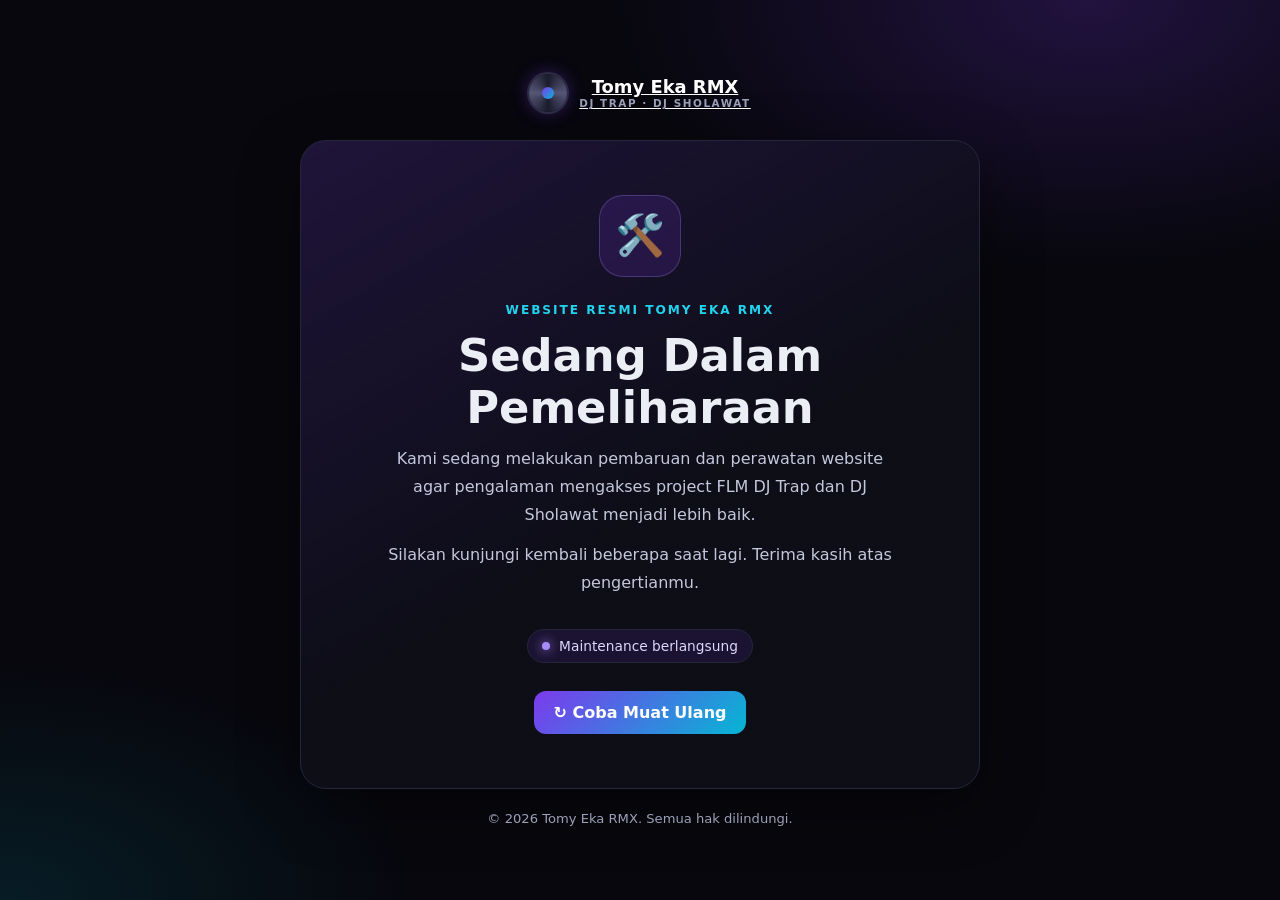
<file: Index.html>
<!DOCTYPE html>
<html lang="id">
<head>
  <meta charset="UTF-8">
  <meta name="viewport" content="width=device-width, initial-scale=1">
  <meta name="theme-color" content="#07070d">
  <meta name="robots" content="noindex, nofollow">
  <meta name="description" content="Website Tomy Eka RMX sedang dalam pemeliharaan.">
  <title>Sedang Maintenance – Tomy Eka RMX</title>
  <style>
    :root{color-scheme:dark;--bg:#07070d;--bg2:#0d0d17;--card:#12121e;--line:#26263b;--text:#eceef6;--muted:#9aa0b8;--violet:#7c3aed;--cyan:#22d3ee;--grad:linear-gradient(135deg,#7c3aed,#06b6d4)}
    *{box-sizing:border-box}body{margin:0;min-height:100vh;display:grid;place-items:center;padding:24px;font-family:system-ui,-apple-system,"Segoe UI",Roboto,Arial,sans-serif;color:var(--text);background:radial-gradient(800px 450px at 85% 0,rgba(124,58,237,.22),transparent 60%),radial-gradient(700px 400px at 0 100%,rgba(6,182,212,.12),transparent 60%),var(--bg)}
    .wrap{width:min(100%,680px);text-align:center}.brand{display:inline-flex;align-items:center;gap:12px;margin-bottom:28px;font-weight:800;font-size:1.12rem;color:#fff}.disc{width:38px;height:38px;border-radius:50%;background:conic-gradient(#1b1b2c,#555577,#1b1b2c,#555577,#1b1b2c);position:relative;box-shadow:0 0 0 2px #2c2c44,0 0 18px rgba(124,58,237,.45)}.disc:after{content:"";position:absolute;inset:13px;border-radius:50%;background:var(--grad)}.brand small{display:block;color:var(--muted);font-size:.65rem;letter-spacing:.15em;text-align:left}.card{padding:clamp(28px,6vw,54px) clamp(22px,5vw,44px);border:1px solid var(--line);border-radius:26px;background:linear-gradient(150deg,rgba(124,58,237,.16),rgba(13,13,23,.96) 55%),var(--bg2);box-shadow:0 18px 60px rgba(0,0,0,.4)}.icon{width:82px;height:82px;margin:0 auto 22px;border-radius:24px;display:grid;place-items:center;font-size:2.5rem;background:rgba(124,58,237,.16);border:1px solid rgba(167,139,250,.28)}.eyebrow{color:var(--cyan);font-size:.76rem;font-weight:800;letter-spacing:.16em;text-transform:uppercase}h1{font-size:clamp(1.8rem,6vw,2.8rem);line-height:1.15;margin:12px 0}p{color:#c3c8dc;line-height:1.75;margin:12px auto;max-width:510px}.status{display:inline-flex;align-items:center;gap:9px;margin:20px 0 8px;padding:8px 14px;border:1px solid var(--line);border-radius:999px;color:#ddd6fe;background:rgba(124,58,237,.12);font-size:.86rem}.dot{width:8px;height:8px;border-radius:50%;background:#a78bfa;box-shadow:0 0 12px #a78bfa}.btn{display:inline-flex;justify-content:center;align-items:center;margin-top:20px;padding:12px 20px;border-radius:12px;background:var(--grad);color:white;text-decoration:none;font-weight:750}.btn:hover{filter:brightness(1.12)}.foot{margin-top:22px;color:var(--muted);font-size:.82rem}
    @media(prefers-reduced-motion:no-preference){.icon{animation:pulse 2.5s ease-in-out infinite}@keyframes pulse{50%{transform:translateY(-5px);box-shadow:0 12px 30px rgba(124,58,237,.2)}}}
  </style>
</head>
<body>
  <main class="wrap">
    <a class="brand" href="/" aria-label="Tomy Eka RMX – Beranda"><span class="disc" aria-hidden="true"></span><span>Tomy Eka RMX<small>DJ TRAP · DJ SHOLAWAT</small></span></a>
    <section class="card" aria-labelledby="title">
      <div class="icon" aria-hidden="true">🛠️</div>
      <span class="eyebrow">Website Resmi Tomy Eka RMX</span>
      <h1 id="title">Sedang Dalam Pemeliharaan</h1>
      <p>Kami sedang melakukan pembaruan dan perawatan website agar pengalaman mengakses project FLM DJ Trap dan DJ Sholawat menjadi lebih baik.</p>
      <p>Silakan kunjungi kembali beberapa saat lagi. Terima kasih atas pengertianmu.</p>
      <div class="status"><span class="dot" aria-hidden="true"></span> Maintenance berlangsung</div>
      <br>
      <a class="btn" href="javascript:location.reload()">↻ Coba Muat Ulang</a>
    </section>
    <div class="foot">© <span id="year">2026</span> Tomy Eka RMX. Semua hak dilindungi.</div>
  </main>
  <script>document.getElementById('year').textContent=new Date().getFullYear();</script>
</body>
</html>
</file>
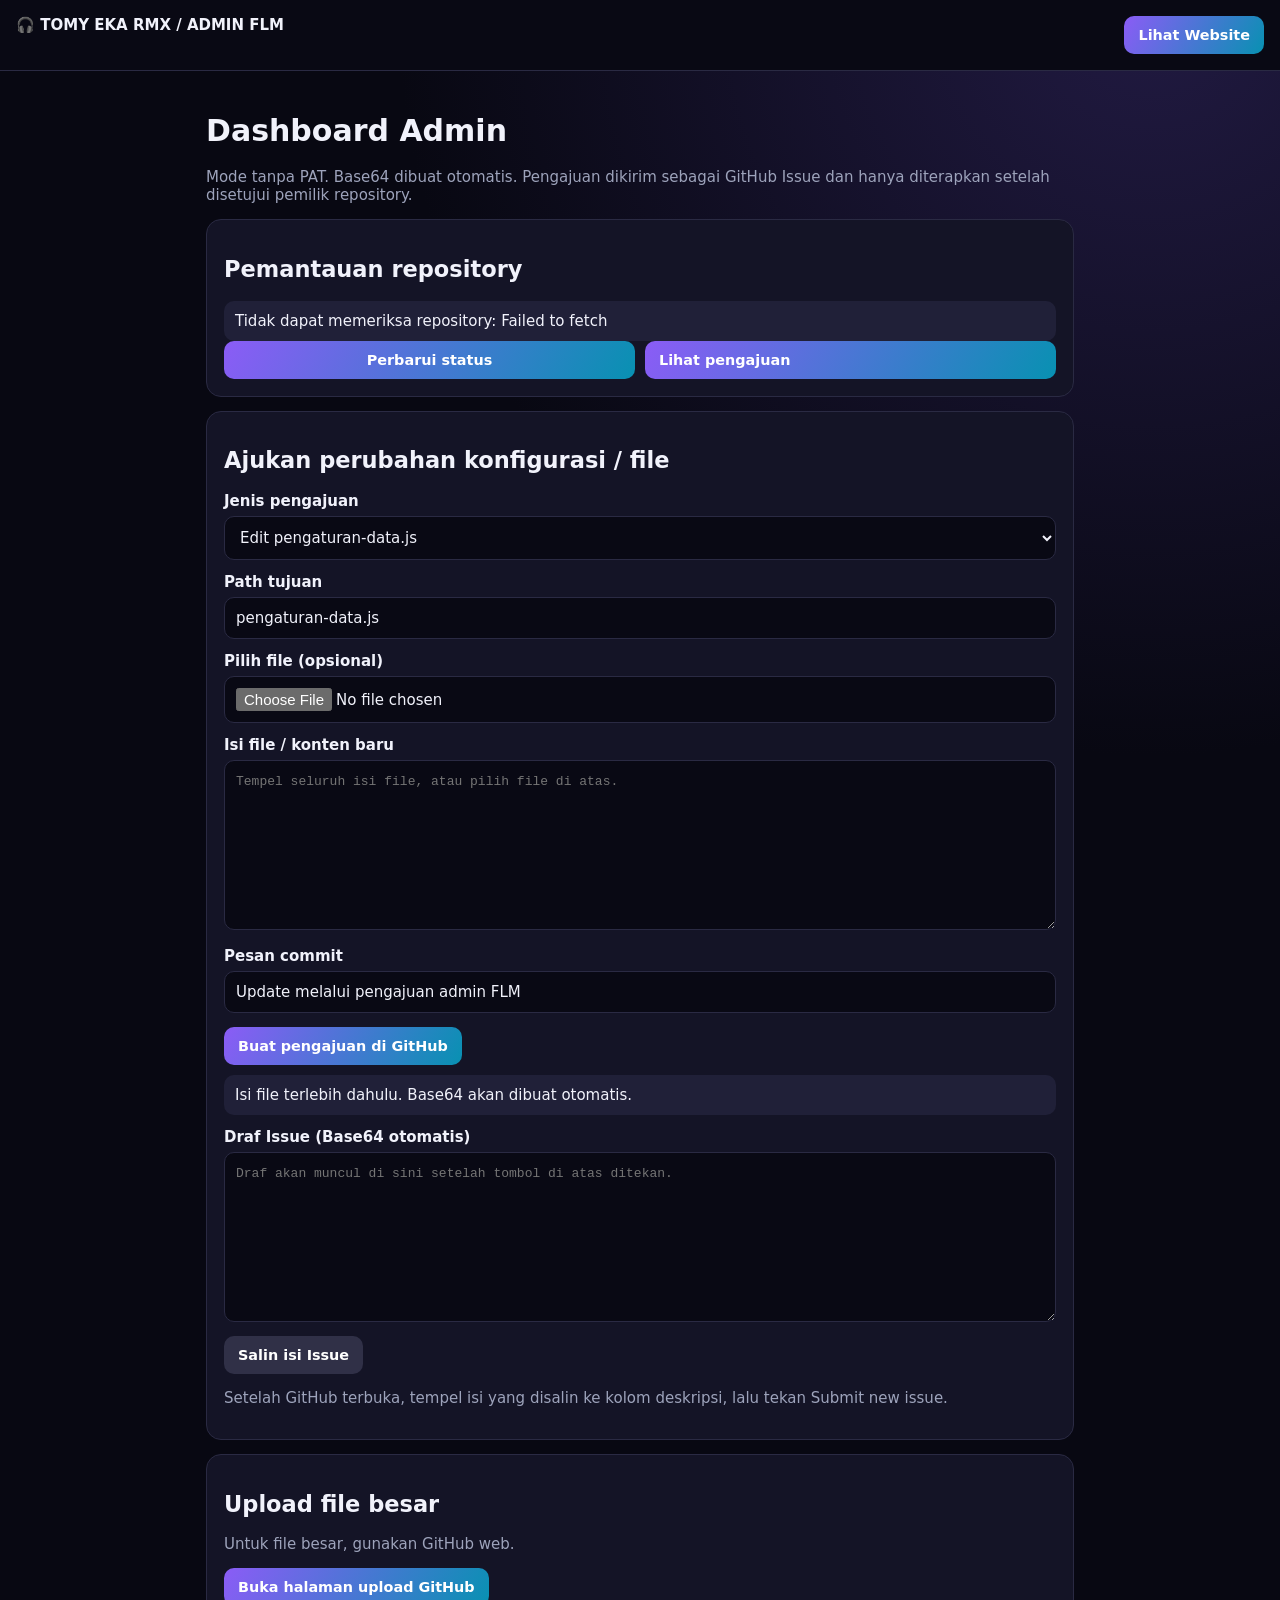
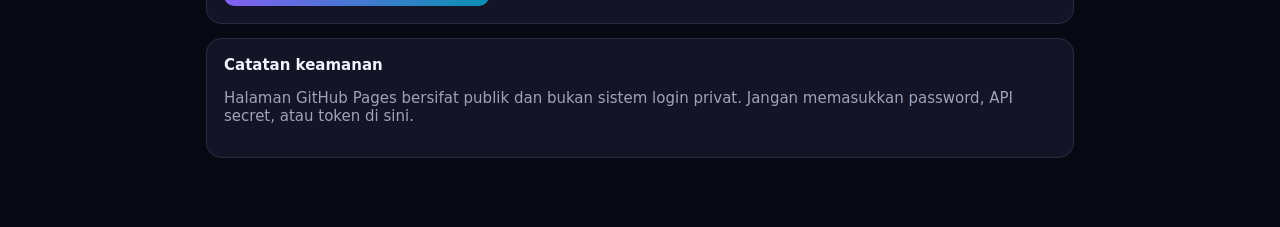
<file: admin.html>
<!doctype html>
<html lang="id"><head><meta charset="utf-8"><meta name="viewport" content="width=device-width,initial-scale=1"><title>Admin FLM — Tomy Eka RMX</title>
<style>
:root{color-scheme:dark;--bg:#080812;--card:#141426;--line:#2a2a43;--text:#f1f2fb;--muted:#9da3bb}*{box-sizing:border-box}body{margin:0;background:radial-gradient(circle at 90% 0%,#211a42,transparent 35%),var(--bg);color:var(--text);font:15px system-ui}header{padding:16px;display:flex;justify-content:space-between;gap:12px;background:#090914;border-bottom:1px solid var(--line)}main{max-width:900px;margin:auto;padding:22px 16px 55px}.card{background:var(--card);border:1px solid var(--line);border-radius:15px;padding:17px;margin:14px 0}.muted,small{color:var(--muted)}button,a.btn{border:0;border-radius:10px;padding:11px 14px;font:700 .9rem system-ui;cursor:pointer;text-decoration:none;display:inline-block;background:linear-gradient(120deg,#8b5cf6,#0891b2);color:white}input,textarea,select{width:100%;background:#090914;border:1px solid var(--line);border-radius:10px;color:var(--text);padding:11px;font:inherit}textarea{min-height:170px;font:13px/1.5 monospace;resize:vertical}label{display:block;margin:13px 0 6px;font-weight:650}.status{padding:11px;border-radius:10px;background:#202038;margin-top:10px;white-space:pre-wrap;overflow-wrap:anywhere}.row{display:flex;gap:10px;flex-wrap:wrap}.row>*{flex:1}@media(max-width:600px){header{display:block}}
</style></head><body>
<header><b>🎧 TOMY EKA RMX / ADMIN FLM</b><a class="btn" href="https://tomyekarmx.dpdns.org/">Lihat Website</a></header>
<main><h1>Dashboard Admin</h1><p class="muted">Mode tanpa PAT. Base64 dibuat otomatis. Pengajuan dikirim sebagai GitHub Issue dan hanya diterapkan setelah disetujui pemilik repository.</p>
<section class="card"><h2>Pemantauan repository</h2><div id="repoStatus" class="status">Memeriksa GitHub…</div><div class="row"><button id="refresh">Perbarui status</button><a class="btn" href="https://github.com/tomyy-id/Official_Website_Tomyeka-RMX/issues">Lihat pengajuan</a></div></section>
<section class="card"><h2>Ajukan perubahan konfigurasi / file</h2>
<label for="kind">Jenis pengajuan</label><select id="kind"><option value="EDIT_CONFIG">Edit pengaturan-data.js</option><option value="UPLOAD">Upload file kecil ke folder assets/</option></select>
<label for="path">Path tujuan</label><input id="path" value="pengaturan-data.js">
<label for="file">Pilih file (opsional)</label><input id="file" type="file">
<label for="content">Isi file / konten baru</label><textarea id="content" placeholder="Tempel seluruh isi file, atau pilih file di atas."></textarea>
<label for="message">Pesan commit</label><input id="message" value="Update melalui pengajuan admin FLM">
<button id="makeIssue" style="margin-top:14px">Buat pengajuan di GitHub</button><div id="formStatus" class="status">Isi file terlebih dahulu. Base64 akan dibuat otomatis.</div>
<label for="issueDraft">Draf Issue (Base64 otomatis)</label><textarea id="issueDraft" readonly placeholder="Draf akan muncul di sini setelah tombol di atas ditekan."></textarea>
<button id="copyDraft" style="margin-top:10px;background:#303047">Salin isi Issue</button>
<p class="muted">Setelah GitHub terbuka, tempel isi yang disalin ke kolom deskripsi, lalu tekan Submit new issue.</p></section>
<section class="card"><h2>Upload file besar</h2><p class="muted">Untuk file besar, gunakan GitHub web.</p><a class="btn" href="https://github.com/tomyy-id/Official_Website_Tomyeka-RMX/upload/main/assets">Buka halaman upload GitHub</a></section>
<section class="card"><b>Catatan keamanan</b><p class="muted">Halaman GitHub Pages bersifat publik dan bukan sistem login privat. Jangan memasukkan password, API secret, atau token di sini.</p></section>
</main>
<script>
const OWNER='tomyy-id',REPO='Official_Website_Tomyeka-RMX',API='https://api.github.com/repos/tomyy-id/Official_Website_Tomyeka-RMX';
const $=s=>document.querySelector(s);let fileIsBase64=false;
async function refresh(){try{const r=await fetch(API);if(!r.ok)throw Error('GitHub API '+r.status);const j=await r.json();$('#repoStatus').textContent='Repository: '+j.full_name+'\\nBranch: '+j.default_branch+'\\nStatus: dapat dibaca';}catch(e){$('#repoStatus').textContent='Tidak dapat memeriksa repository: '+e.message;}}
$('#kind').onchange=()=>{$('#path').value=$('#kind').value==='EDIT_CONFIG'?'pengaturan-data.js':'assets/namafile.ext';$('#file').value='';$('#content').value='';$('#issueDraft').value='';fileIsBase64=false;};
$('#content').oninput=()=>fileIsBase64=false;
$('#file').onchange=async()=>{const f=$('#file').files[0];if(!f)return;if(f.size>45*1024){$('#formStatus').textContent='File lebih dari 45 KB. Gunakan upload GitHub langsung.';$('#file').value='';return;}const b=new Uint8Array(await f.arrayBuffer());let s='';for(let i=0;i<b.length;i++)s+=String.fromCharCode(b[i]);$('#content').value=btoa(s);fileIsBase64=true;if($('#kind').value==='UPLOAD')$('#path').value='assets/'+f.name;$('#formStatus').textContent='File siap; konten Base64 dibuat otomatis.';};
function b64utf8(s){const a=new TextEncoder().encode(s);let b='';for(let i=0;i<a.length;i+=0x8000)b+=String.fromCharCode(...a.subarray(i,i+0x8000));return btoa(b);}
$('#makeIssue').onclick=async()=>{const kind=$('#kind').value,path=$('#path').value.trim(),content=$('#content').value,message=$('#message').value.trim()||'Update melalui admin FLM';if(!content||!path){$('#formStatus').textContent='Isi file dan path wajib diisi.';return;}if(kind==='EDIT_CONFIG'&&path!=='pengaturan-data.js'){ $('#formStatus').textContent='Path edit harus pengaturan-data.js.';return;}if(kind==='UPLOAD'&&!path.startsWith('assets/')){ $('#formStatus').textContent='Path upload harus di folder assets/.';return;}
const payload=fileIsBase64?content.replace(/\\s/g,''):b64utf8(content);const body=['### Jenis perubahan',kind,'### Path tujuan',path,'### Format konten','base64','### Isi file (Base64)',payload,'### Pesan commit',message,'### Catatan','Dibuat melalui dashboard admin FLM tanpa PAT.'].join('\\n\\n');$('#issueDraft').value=body;
const title=kind==='EDIT_CONFIG'?'Permintaan edit pengaturan-data.js':'Permintaan upload '+path;const url='https://github.com/'+OWNER+'/'+REPO+'/issues/new?title='+encodeURIComponent(title)+'&labels=admin-request';const win=window.open(url,'_blank');$('#formStatus').textContent='Base64 sudah dibuat. Salin isi Issue di bawah lalu tempel pada kolom deskripsi GitHub.';
try{await navigator.clipboard.writeText(body);$('#formStatus').textContent='Base64 sudah dibuat dan disalin. Tempel (Paste) pada kolom deskripsi GitHub.';}catch(e){$('#formStatus').textContent='Base64 sudah dibuat. Tekan tombol Salin isi Issue.';}if(!win)$('#formStatus').textContent+=' Jika tab tidak terbuka, izinkan pop-up browser.';};
$('#copyDraft').onclick=async()=>{const v=$('#issueDraft').value;if(!v){$('#formStatus').textContent='Buat draf terlebih dahulu.';return;}try{await navigator.clipboard.writeText(v);$('#formStatus').textContent='Isi Issue disalin. Tempel di kolom deskripsi GitHub.';}catch(e){$('#issueDraft').focus();$('#issueDraft').select();$('#formStatus').textContent='Teks dipilih. Gunakan Salin dari menu browser, lalu tempel di GitHub.';}};
$('#refresh').onclick=refresh;refresh();
</script></body></html>
</file>
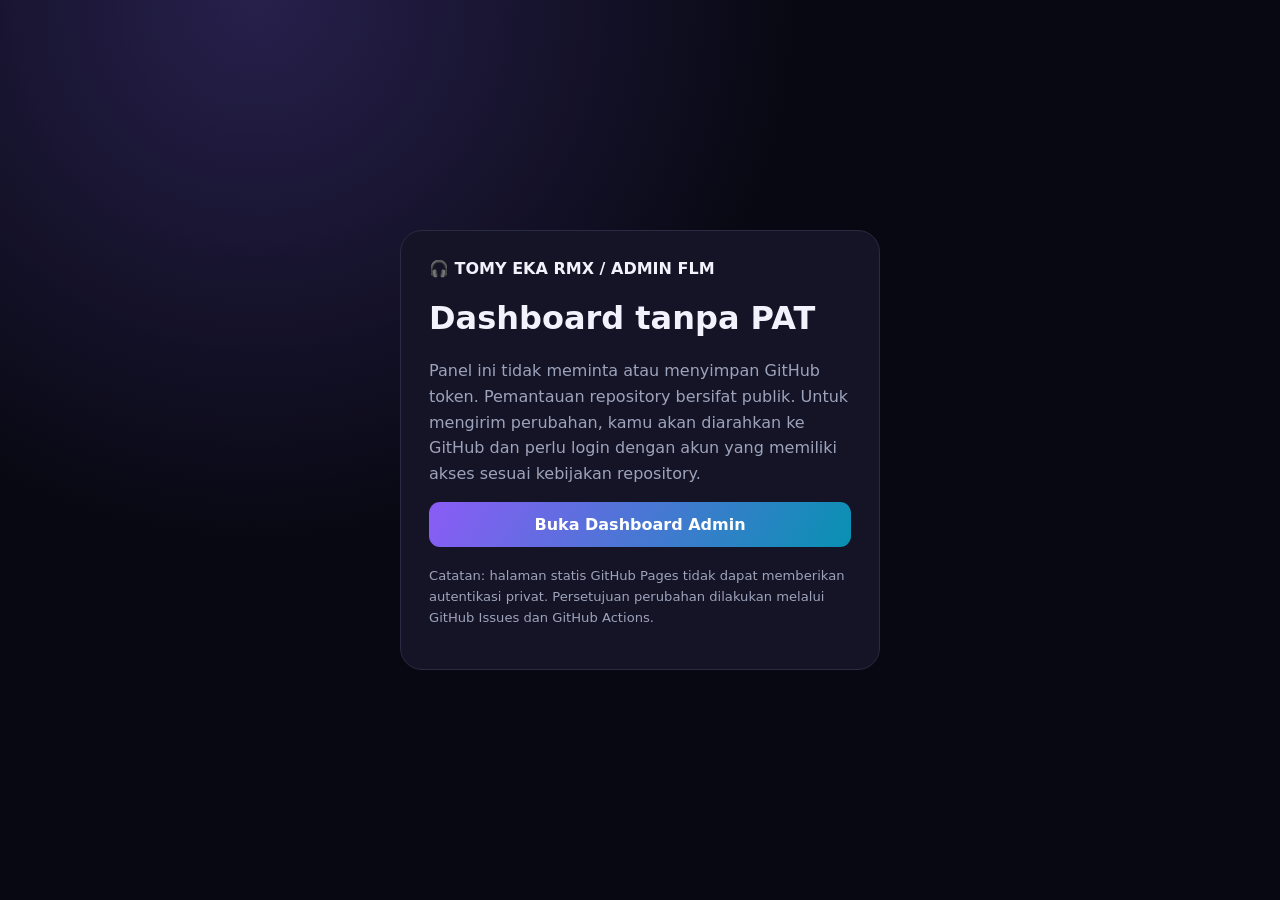
<file: login.html>
<!doctype html>
<html lang="id"><head><meta charset="utf-8"><meta name="viewport" content="width=device-width,initial-scale=1"><title>Admin FLM — Tomy Eka RMX</title>
<style>
:root{color-scheme:dark;--bg:#080812;--card:#141426;--line:#2a2a43;--text:#f1f2fb;--muted:#9da3bb}
*{box-sizing:border-box}body{margin:0;min-height:100vh;display:grid;place-items:center;padding:20px;background:radial-gradient(circle at 20% 0%,#27204c,transparent 40%),var(--bg);font:16px system-ui;color:var(--text)}
main{width:min(100%,480px);background:var(--card);border:1px solid var(--line);border-radius:22px;padding:28px}.muted{color:var(--muted);line-height:1.6}
a{display:block;text-align:center;padding:13px;border-radius:11px;background:linear-gradient(120deg,#8b5cf6,#0891b2);color:white;text-decoration:none;font-weight:800}
</style></head><body><main>
<b>🎧 TOMY EKA RMX / ADMIN FLM</b><h1>Dashboard tanpa PAT</h1>
<p class="muted">Panel ini tidak meminta atau menyimpan GitHub token. Pemantauan repository bersifat publik. Untuk mengirim perubahan, kamu akan diarahkan ke GitHub dan perlu login dengan akun yang memiliki akses sesuai kebijakan repository.</p>
<a href="admin.html">Buka Dashboard Admin</a>
<p class="muted" style="font-size:.82rem;margin-top:18px">Catatan: halaman statis GitHub Pages tidak dapat memberikan autentikasi privat. Persetujuan perubahan dilakukan melalui GitHub Issues dan GitHub Actions.</p>
</main></body></html>
</file>
